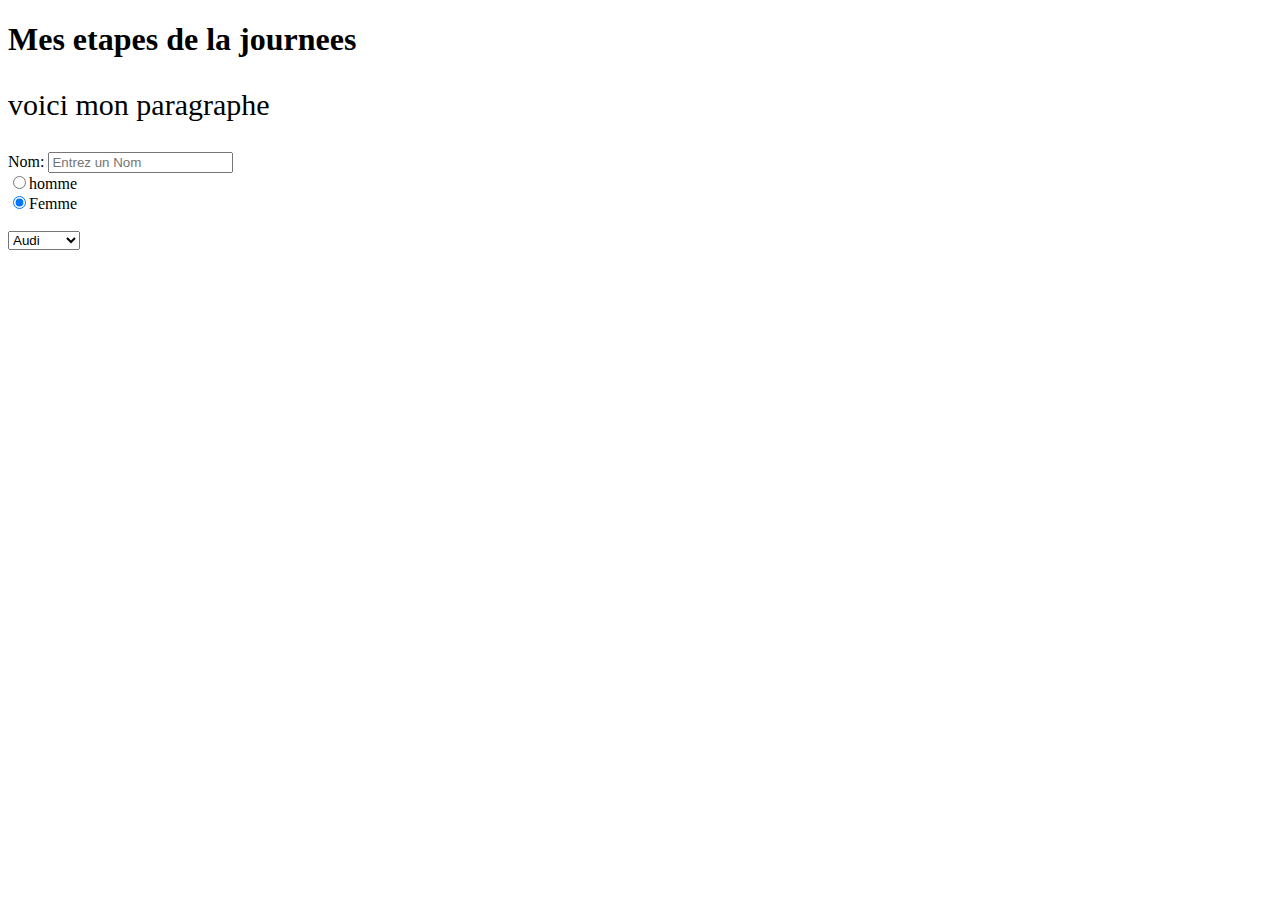
<file: index.html>
<!DOCTYPE html>
<html lang="en">
<head>
    <meta charset="UTF-8">
    <meta name="viewport" content="width=device-width, initial-scale=1.0">
    <title>titre de ma page</title>
</head>
<body>
    <h1>Mes etapes de la journees</h1>
    <p style="font-size: 30px;">voici mon paragraphe</p>
    <form>
        <label for="noun">Nom:</label>
        <input id="noun" type="text" name="noun" placeholder="Entrez un Nom"><br>
        <input type="radio" name="sexe" value="homme">homme
        <br>
                <input type="radio" name="sexe" value="femme" checked>Femme<br>
                <br>
                <select name="voiture" id="marque">
                    <option value="audi">Audi</option>
                    <option value="peugeot">Peugeot</option>
                    <option value="Captur">Captur</option>
                    
                </select>
    </form>
    
</body>
</html>
</file>
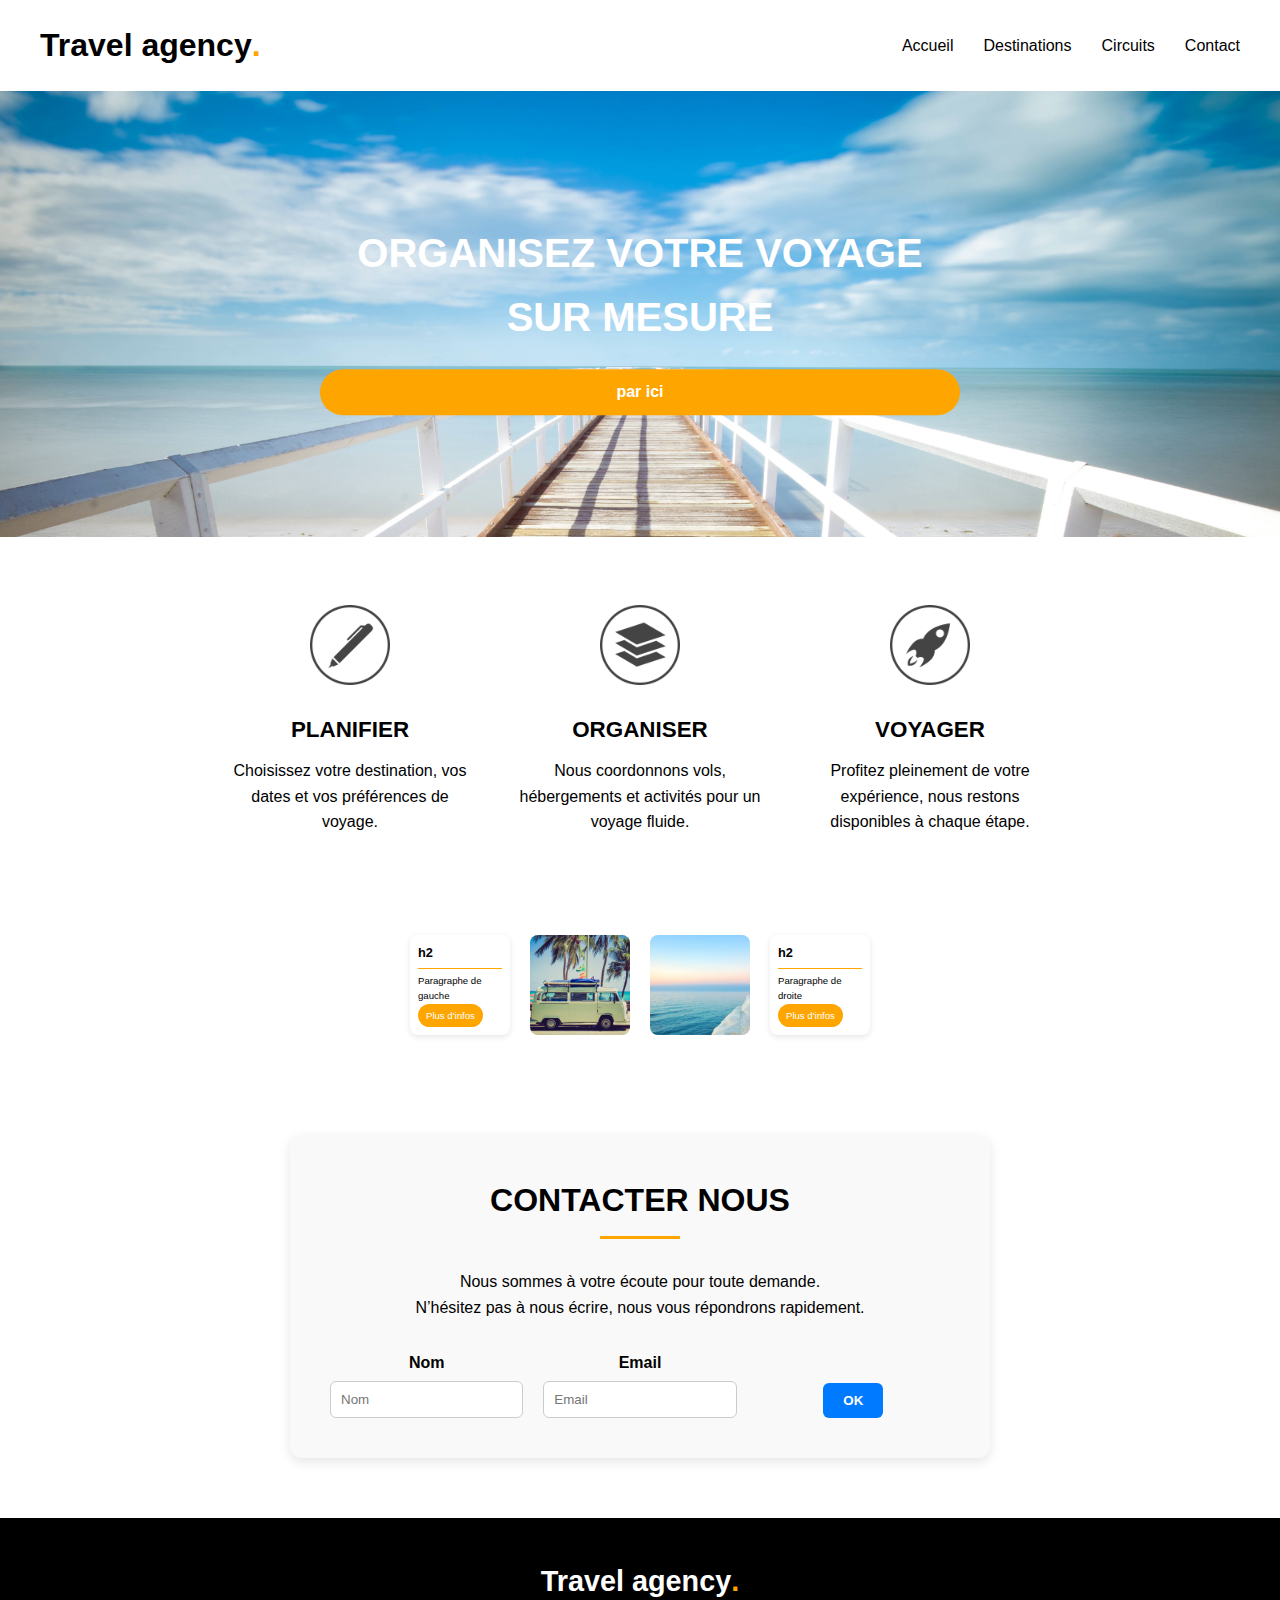
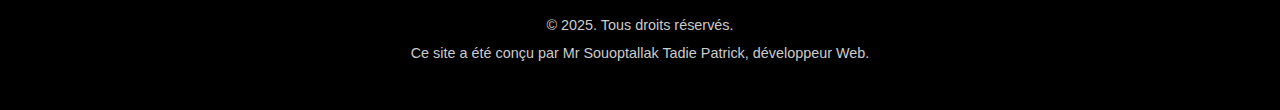
<file: Agence de voyageProjekt/index.html>
<!DOCTYPE html>
<html lang="fr">
<head>
  <meta charset="UTF-8">
  <meta name="viewport" content="width=device-width, initial-scale=1.0">
  <title>Travel agency</title>
  <link rel="stylesheet" href="style.css">
</head>
<body>

  <!-- Header -->
  <header>
    <div class="container">
      <h1>Travel agency<strong class="dot">.</strong></h1>
      <nav>
        <ul class="list">
          <li>Accueil</li>
          <li>Destinations</li>
          <li>Circuits</li>
          <li>Contact</li>
        </ul>
      </nav>
    </div>
  </header>

  <!-- Hero section -->
  <main>
    <section class="hero">
      <img src="./images/main.jpg" alt="Image principale" class="hero-image">
      <div class="hero-text">
        <h2>ORGANISEZ VOTRE VOYAGE SUR MESURE</h2>
        <p class="hero-subtext">par ici</p>
      </div>
    </section>

    <!-- Services -->
    <section class="services">
      <div class="service-item">
        <img src="images/steps-icon-1.png" alt="Planifier" class="service-icon">
        <h3>Planifier</h3>
        <p>Choisissez votre destination, vos dates et vos préférences de voyage.</p>
      </div>
      <div class="service-item">
        <img src="images/steps-icon-2.png" alt="Organiser" class="service-icon">
        <h3>Organiser</h3>
        <p>Nous coordonnons vols, hébergements et activités pour un voyage fluide.</p>
      </div>
      <div class="service-item">
        <img src="images/steps-icon-3.png" alt="Voyager" class="service-icon">
        <h3>Voyager</h3>
        <p>Profitez pleinement de votre expérience, nous restons disponibles à chaque étape.</p>
      </div>
    </section>

    <!-- Content Row -->
    <div class="content-row">
      <div class="side-box">
        <h2>h2</h2>
        <hr>
        <p>Paragraphe de gauche</p>
        <a href="#" class="orange-button">Plus d'infos</a>
      </div>

      <img src="images/article-image-1.jpg" alt="Image 1" class="center-image">
      <img src="images/article-image-2.jpg" alt="Image 2" class="center-image">

      <div class="side-box">
        <h2>h2</h2>
        <hr>
        <p>Paragraphe de droite</p>
        <a href="#" class="orange-button">Plus d'infos</a>
      </div>
    </div>

    <!-- Contact -->
    <section class="contact-section" id="contact">
      <h2>CONTACTER NOUS</h2>
      <hr>
      <p>Nous sommes à votre écoute pour toute demande.</p>
      <p>N’hésitez pas à nous écrire, nous vous répondrons rapidement.</p>

      <form class="contact-form">
        <div class="form-row">
          <div class="form-group">
            <label for="name">Nom</label>
            <input type="text" id="name" placeholder="Nom">
          </div>
          <div class="form-group">
            <label for="email">Email</label>
            <input type="email" id="email" placeholder="Email">
          </div>
          <div class="form-group submit-group">
            <label>&nbsp;</label>
            <button type="submit" class="submit-button">OK</button>
          </div>
        </div>
      </form>
    </section>
  </main>

  <!-- Footer -->
  <footer class="site-footer">
    <h1>Travel agency<strong class="dot">.</strong></h1>
    <p>&copy; 2025. Tous droits réservés.</p>
    <p>Ce site a été conçu par Mr Souoptallak Tadie Patrick, développeur Web.</p>
  </footer>

</body>
</html>
</file>
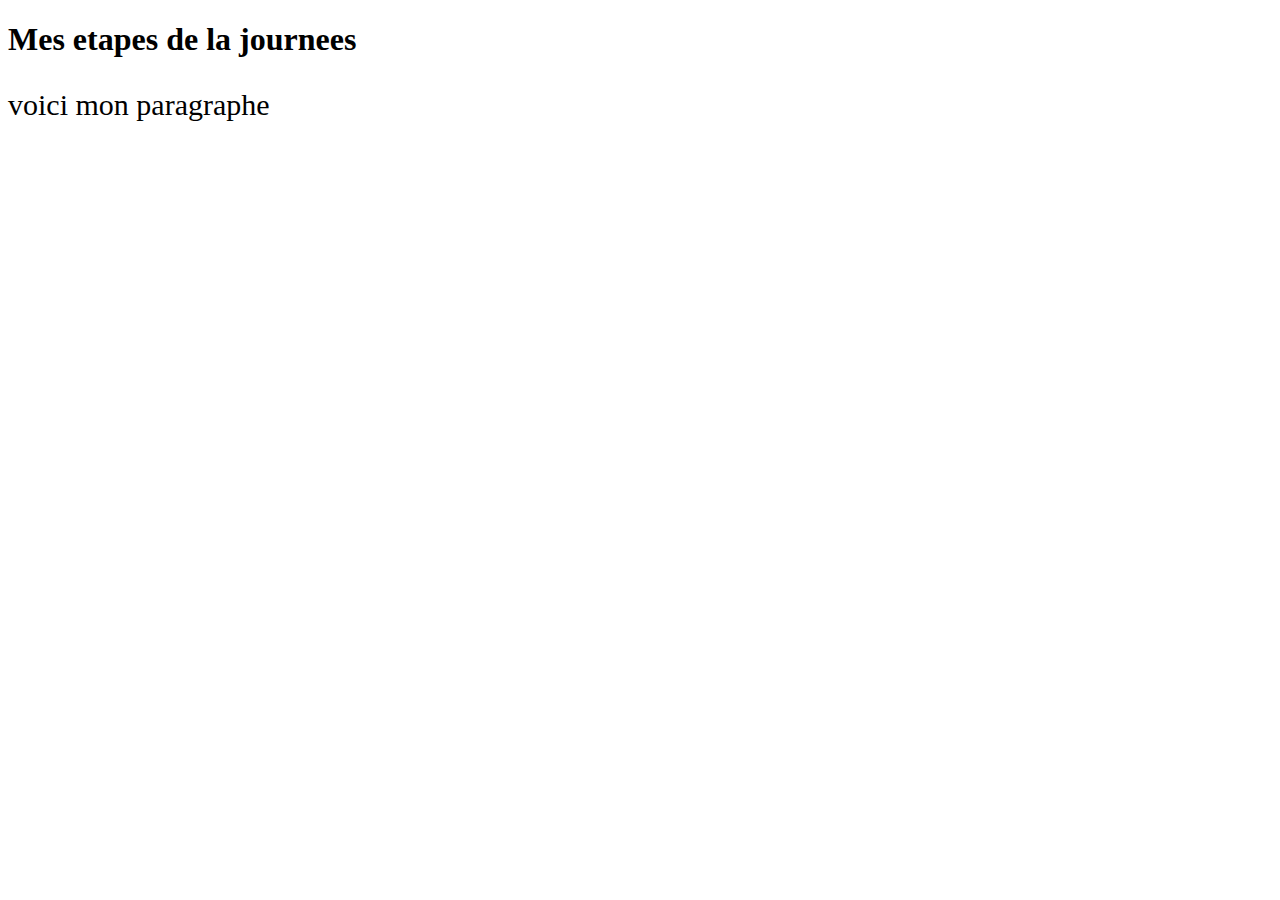
<file: intro/index.html>
<!DOCTYPE html>
<html lang="en">
<head>
    <meta charset="UTF-8">
    <meta name="viewport" content="width=device-width, initial-scale=1.0">
    <title>titre de ma page</title>
</head>
<body>
    <h1>Mes etapes de la journees</h1>
    <p style="font-size: 30px;">voici mon paragraphe</p>
    
</body>
</html>
</file>
<file: Agence de voyageProjekt/style.css>
/* Base */
* {
  margin: 0;
  padding: 0;
  box-sizing: border-box;
}
body {
  font-family: Arial, sans-serif;
  line-height: 1.6;
}

/* Header */
.container {
  display: flex;
  justify-content: space-between;
  align-items: center;
  padding: 20px 40px;
  flex-wrap: wrap;
}
.list {
  display: flex;
  gap: 30px;
  list-style: none;
}
.dot {
  color: orange;
}

/* Hero */
.hero {
  position: relative;
  text-align: center;
}
.hero-image {
  width: 100%;
  height: auto;
  max-height: 90vh;
  object-fit: cover;
}
.hero-text {
  position: absolute;
  top: 50%;
  left: 50%;
  transform: translate(-50%, -50%);
  color: white;
}
.hero-text h2 {
  font-size: 2.5rem;
}
.hero-subtext {
  margin-top: 20px;
  padding: 10px 20px;
  background-color: orange;
  color: white;
  font-weight: bold;
  border-radius: 25px;
  cursor: pointer;
}

/* Services */
.services {
  display: flex;
  justify-content: center;
  flex-wrap: wrap;
  gap: 40px;
  padding: 60px 20px;
  text-align: center;
}
.service-item {
  max-width: 250px;
}
.service-icon {
  width: 80px;
  height: 80px;
  margin-bottom: 20px;
}
.service-item h3 {
  font-size: 1.4rem;
  margin-bottom: 10px;
  text-transform: uppercase;
}

/* Content Row */
.content-row {
  display: flex;
  justify-content: center;
  align-items: center;
  flex-wrap: wrap;
  gap: 20px;
  padding: 40px 20px;
}
.center-image {
  width: 100px;
  height: 100px;
  object-fit: cover;
  border-radius: 8px;
}
.side-box {
  width: 100px;
  height: 100px;
  padding: 8px;
  background: #fff;
  border-radius: 8px;
  box-shadow: 0 2px 6px rgba(0,0,0,0.1);
  display: flex;
  flex-direction: column;
  justify-content: center;
  font-size: 0.6rem;
}
.side-box h2 {
  font-size: 0.8rem;
}
.side-box hr {
  height: 2px;
  background: orange;
  border: none;
  margin: 4px 0;
}
.orange-button {
  background: orange;
  color: white;
  font-size: 0.6rem;
  padding: 4px 8px;
  border-radius: 12px;
  text-decoration: none;
  cursor: pointer;
  width: fit-content;
}

/* Contact */
.contact-section {
  max-width: 700px;
  margin: 60px auto;
  padding: 40px;
  background-color: #f9f9f9;
  border-radius: 12px;
  box-shadow: 0 4px 12px rgba(0, 0, 0, 0.1);
  text-align: center;
}
.contact-section h2 {
  text-transform: uppercase;
  font-size: 2rem;
  margin-bottom: 10px;
}
.contact-section hr {
  width: 80px;
  height: 3px;
  background-color: orange;
  border: none;
  margin: 10px auto 30px;
}
.contact-form {
  margin-top: 30px;
}
.form-row {
  display: flex;
  gap: 20px;
  flex-wrap: wrap;
  align-items: flex-end;
}
.form-group {
  flex: 1;
  min-width: 30%;
}
label {
  display: block;
  font-weight: bold;
  margin-bottom: 5px;
}
input {
  width: 100%;
  padding: 10px;
  border: 1px solid #ccc;
  border-radius: 6px;
}
.submit-button {
  background-color: #007bff;
  color: white;
  padding: 10px 20px;
  border-radius: 6px;
  border: none;
  font-weight: bold;
  cursor: pointer;
}
.submit-button:hover {
  background-color: #0056b3;
}

/* Footer */
.site-footer {
  background-color: #000;
  color: #ccc;
  text-align: center;
  padding: 40px 20px;
}
.site-footer h1 {
  color: white;
  font-size: 1.8rem;
  margin-bottom: 10px;
}
.site-footer p {
  font-size: 0.9rem;
  margin: 5px 0;
  max-width: 600px;
  margin-left: auto;
  margin-right: auto;
}

/* Responsive */
@media screen and (max-width: 768px) {
  .container,
  .list,
  .form-row {
    flex-direction: column;
    align-items: center;
  }

  .content-row {
    flex-direction: column;
  }

  .side-box,
  .center-image {
    width: 80%;
    height: auto;
  }

  .form-group {
    min-width: 100%;
  }
}
</file>
